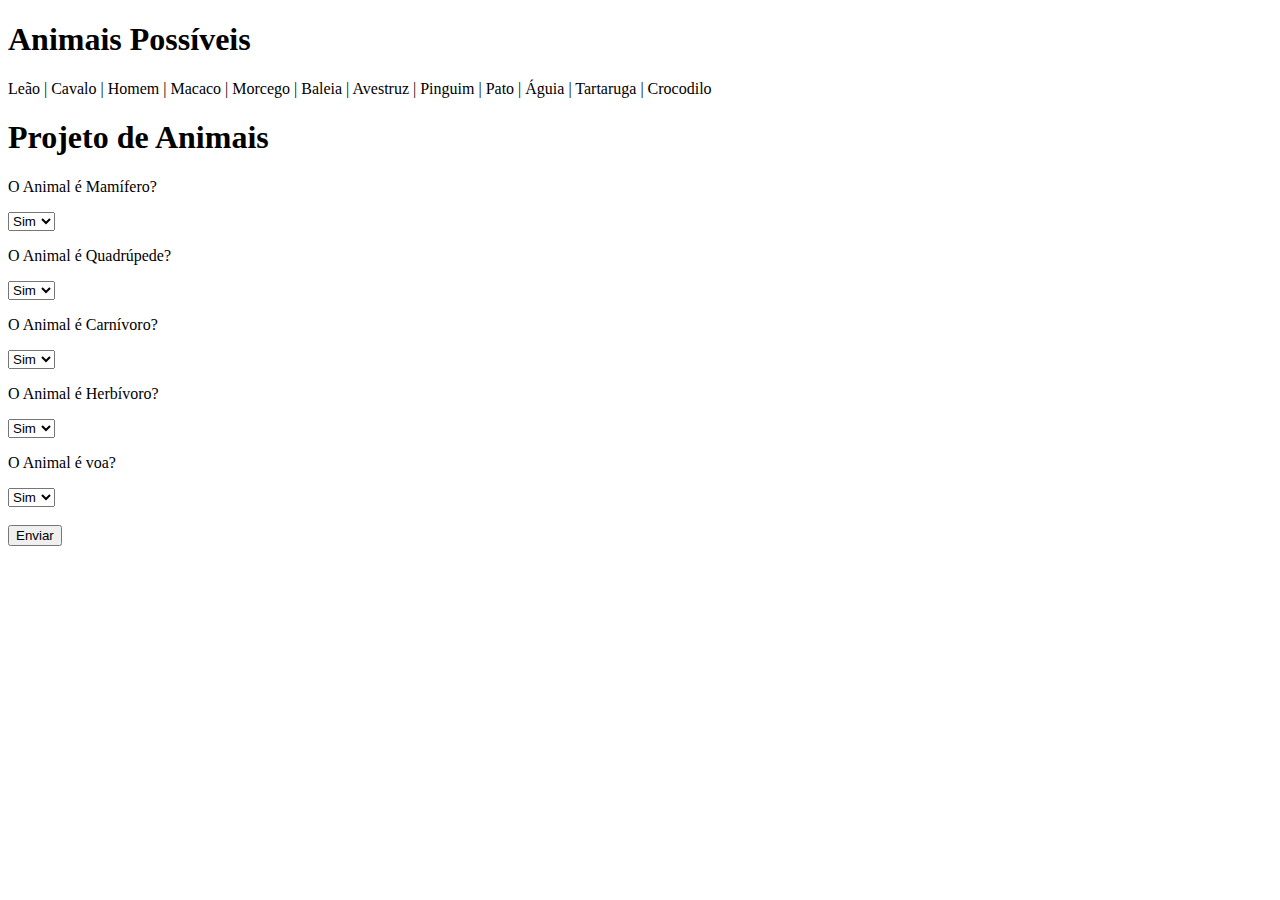
<file: index.html>
<!DOCTYPE html>
<html lang="pt-br">
<head>
    <meta charset="UTF-8">
    <meta name="viewport" content="width=device-width, initial-scale=1.0">
    <title>Projeto PHP</title>
</head>
<body>
    <h1>Animais Possíveis</h1>
    <p>Leão | Cavalo | Homem | Macaco | Morcego | Baleia | Avestruz | Pinguim | Pato | Águia | Tartaruga | Crocodilo</p>
    <h1>Projeto de Animais</h1>
    <form action="logica.php" method="POST">
        <p>O Animal é Mamífero?</p>
        <select name="pergunta1">
            <option value="Sim">Sim</option>
            <option value="Não">Não</option>
        </select>

        <p>O Animal é Quadrúpede?</p>
        <select name="pergunta2">
            <option value="Sim">Sim</option>
            <option value="Não">Não</option>
        </select>

        <p>O Animal é Carnívoro?</p>
        <select name="pergunta3">
            <option value="Sim">Sim</option>
            <option value="Não">Não</option>
        </select>

        <p>O Animal é Herbívoro?</p>
        <select name="pergunta4">
            <option value="Sim">Sim</option>
            <option value="Não">Não</option>
        </select>

        <p>O Animal é voa?</p>
        <select name="pergunta5">
            <option value="Sim">Sim</option>
            <option value="Não">Não</option>
        </select><br><br>
        
        <input type="submit" value="Enviar">
    </form>
</body>
</html>
</file>
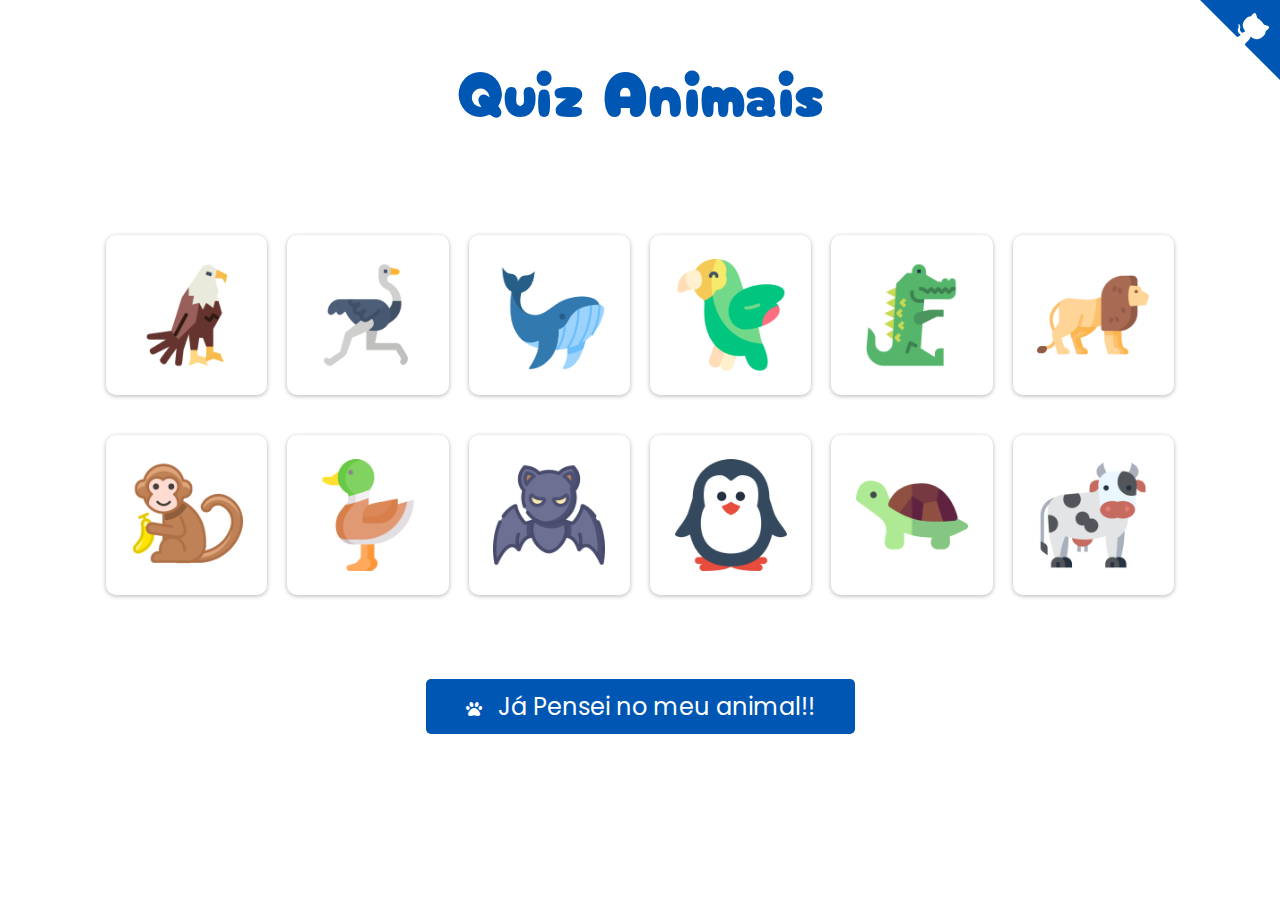
<file: ExemploAvançado/index.html>
<!DOCTYPE html>
<html lang="pt-br">

<head>
    <meta charset="UTF-8" />
    <meta name="viewport" content="width=device-width, initial-scale=1.0" />
    <link rel="stylesheet" href="style.css" />
    <link rel="stylesheet" href="https://cdnjs.cloudflare.com/ajax/libs/font-awesome/6.0.0-beta3/css/all.min.css">

    <title>Projeto PHP</title>


    <body>

        <div class="repositorio">


            <a href="https://github.com/Migg-Araujo/VemPraEtecSM" class="github-corner" aria-label="View source on Github" target="_blank">
                <svg width="80" height="80" viewBox="0 0 250 250" style="fill:#0056b3; color:#fff; position: absolute; top: 0; border: 0; right: 0;" aria-hidden="true">
                    <path d="M0,0 L115,115 L130,115 L142,142 L250,250 L250,0 Z"></path>
                    <path d="M128.3,109.0 C113.8,99.7 119.0,89.6 119.0,89.6 C122.0,82.7 120.5,78.6 120.5,78.6 C119.2,72.0 123.4,76.3 123.4,76.3 C127.3,80.9 125.5,87.3 125.5,87.3 C122.9,97.6 130.6,101.9 134.4,103.2" fill="currentColor" style="transform-origin: 130px 106px;" class="octo-arm"></path>
                    <path d="M115.0,115.0 C114.9,115.1 118.7,116.5 119.8,115.4 L133.7,101.6 C136.9,99.2 139.9,98.4 142.2,98.6 C133.8,88.0 127.5,74.4 143.8,58.0 C148.5,53.4 154.0,51.2 159.7,51.0 C160.3,49.4 163.2,43.6 171.4,40.1 C171.4,40.1 176.1,42.5 178.8,56.2 C183.1,58.6 187.2,61.8 190.9,65.4 C194.5,69.0 197.7,73.2 200.1,77.6 C213.8,80.2 216.3,84.9 216.3,84.9 C212.7,93.1 206.9,96.0 205.4,96.6 C205.1,102.4 203.0,107.8 198.3,112.5 C181.9,128.9 168.3,122.5 157.7,114.1 C157.9,116.9 156.7,120.9 152.7,124.9 L141.0,136.5 C139.8,137.7 141.6,141.9 141.8,141.8 Z" fill="currentColor" class="octo-body"></path>
                </svg>
            </a>
        </div>
        <main id="main">
            <div id="texto">
                <h1>Quiz Animais</h1>
                <!-- <h3>Pense em um desses animais!! irei adivinha-lo</h3> -->
            </div>

            <div class="container" id="container">
                <div class="card">
                    <div class="content">
                      <div class="back">
                        <p class="title">
                            <img src="./assets/img/aguia.png" />
                        </p>
                      </div>
                      <div class="front">
                        <p style="color:black; font-family: 'Montserrat', sans-serif; font-weight: bold;">Águia</p>
                      </div>
                    </div>
                  </div>

                  <div class="card">
                    <div class="content">
                      <div class="back">
                        <p class="title">
                            <img src="./assets/img/avestruz.png" />
                        </p>
                      </div>
                      <div class="front">
                        <p style="color:black; font-family: 'Montserrat', sans-serif; font-weight: bold;">Avestruz</p>
                      </div>
                    </div>
                  </div>

                <div class="card">
                    <div class="content">
                      <div class="back">
                        <p class="title">
                            <img src="./assets/img/baleia.png" />
                        </p>
                      </div>
                      <div class="front">
                        <p style="color:black; font-family: 'Montserrat', sans-serif; font-weight: bold;">Baleia</p>
                      </div>
                    </div>
                  </div>

                  <div class="card">
                    <div class="content">
                      <div class="back">
                        <p class="title">
                            <img src="./assets/img/paraguaio.png" />
                        </p>
                      </div>
                      <div class="front">
                        <p style="color:black; font-family: 'Montserrat', sans-serif; font-weight: bold;">Papagaio</p>
                      </div>
                    </div>
                  </div>
                
                  <div class="card">
                    <div class="content">
                      <div class="back">
                        <p class="title">
                            <img src="./assets/img/jacare.png" />
                        </p>
                      </div>
                      <div class="front">
                        <p style="color:black; font-family: 'Montserrat', sans-serif; font-weight: bold;">Jacaré</p>
                      </div>
                    </div>
                  </div>

                  <div class="card">
                    <div class="content">
                      <div class="back">
                        <p class="title">
                            <img src="./assets/img/leao.png" />
                        </p>
                      </div>
                      <div class="front">
                        <p style="color:black; font-family: 'Montserrat', sans-serif; font-weight: bold;">Leão</p>
                      </div>
                    </div>
                  </div>
                </div>

            <div class="container">
                <div class="card">
                    <div class="content">
                      <div class="back">
                        <p class="title">
                            <img src="./assets/img/macaco.png" />
                        </p>
                      </div>
                      <div class="front">
                        <p style="color:black; font-family: 'Montserrat', sans-serif; font-weight: bold;">Macaco</p>
                      </div>
                    </div>
                  </div>

                  <div class="card">
                    <div class="content">
                      <div class="back">
                        <p class="title">
                            <img src="./assets/img/pato.png" />
                        </p>
                      </div>
                      <div class="front">
                        <p style="color:black; font-family: 'Montserrat', sans-serif; font-weight: bold;">Pato</p>
                      </div>
                    </div>
                  </div>

                  <div class="card">
                    <div class="content">
                      <div class="back">
                        <p class="title">
                            <img src="./assets/img/morcego.png" />
                        </p>
                      </div>
                      <div class="front">
                        <p style="color:black; font-family: 'Montserrat', sans-serif; font-weight: bold;">Morcego</p>
                      </div>
                    </div>
                  </div>

                  <div class="card">
                    <div class="content">
                      <div class="back">
                        <p class="title">
                            <img src="./assets/img/pinguim.png" />
                        </p>
                      </div>
                      <div class="front">
                        <p style="color:black; font-family: 'Montserrat', sans-serif; font-weight: bold;">Pinguim</p>
                      </div>
                    </div>
                  </div>

                  <div class="card">
                    <div class="content">
                      <div class="back">
                        <p class="title">
                            <img src="./assets/img/tartaruga.png" />
                        </p>
                      </div>
                      <div class="front">
                        <p style="color:black; font-family: 'Montserrat', sans-serif; font-weight: bold;">Tartaruga</p>
                      </div>
                    </div>
                  </div>

                  <div class="card">
                    <div class="content">
                      <div class="back">
                        <p class="title">
                            <img src="./assets/img/vaca.png" />
                        </p>
                      </div>
                      <div class="front">
                        <p style="color:black; font-family: 'Montserrat', sans-serif; font-weight: bold;">Vaca</p>
                      </div>
                    </div>
                  </div>
            </div>
            <a href="#form" id="formB">
                <div class="animalBotao"><button style="background-color:#4747f5; color :white; font-size: 1.5rem;"><i class="fas fa-paw"></i> Já Pensei no meu animal!!</button>
                </div>
            </a>
        </main>

        <form action="logica.php" method="POST" id="form">
            <i class="fas fa-paw" style="color: #0056b3; font-size: 4rem;"></i>
            
            <div class="question">
              <p>O Animal é Mamífero?</p>
              <div class="toggle-switch">
                <input class="toggle-input" id="toggle1" type="checkbox" name="pergunta1">
                <label class="toggle-label" for="toggle1"></label>
              </div>
            </div>
            
            <div class="question">
              <p>O Animal é Quadrúpede?</p>
              <div class="toggle-switch">
                <input class="toggle-input" id="toggle2" type="checkbox" name="pergunta2">
                <label class="toggle-label" for="toggle2"></label>
              </div>
            </div>
        
            <div class="question">
              <p>O Animal é Carnívoro?</p>
              <div class="toggle-switch">
                <input class="toggle-input" id="toggle3" type="checkbox" name="pergunta3">
                <label class="toggle-label" for="toggle3"></label>
              </div>
            </div>
            
            <div class="question">
              <p>O Animal é Herbívoro?</p>
              <div class="toggle-switch">
                <input class="toggle-input" id="toggle4" type="checkbox" name="pergunta4">
                <label class="toggle-label" for="toggle4"></label>
              </div>
            </div>
            
            
            <div class="question">
              <p>O Animal é Voador?</p>
              <div class="toggle-switch">
                <input class="toggle-input" id="toggle5" type="checkbox" name="pergunta5">
                <label class="toggle-label" for="toggle5"></label>
              </div>
            </div>


            </div>
            <input type="submit" value="Enviar" class="btn" style="margin-top: 1.5rem; width: 10%; font-size: 1.5rem;" />
        </form>

        </section>
        <script src="script.js"></script>
    </body>

</html>
</file>
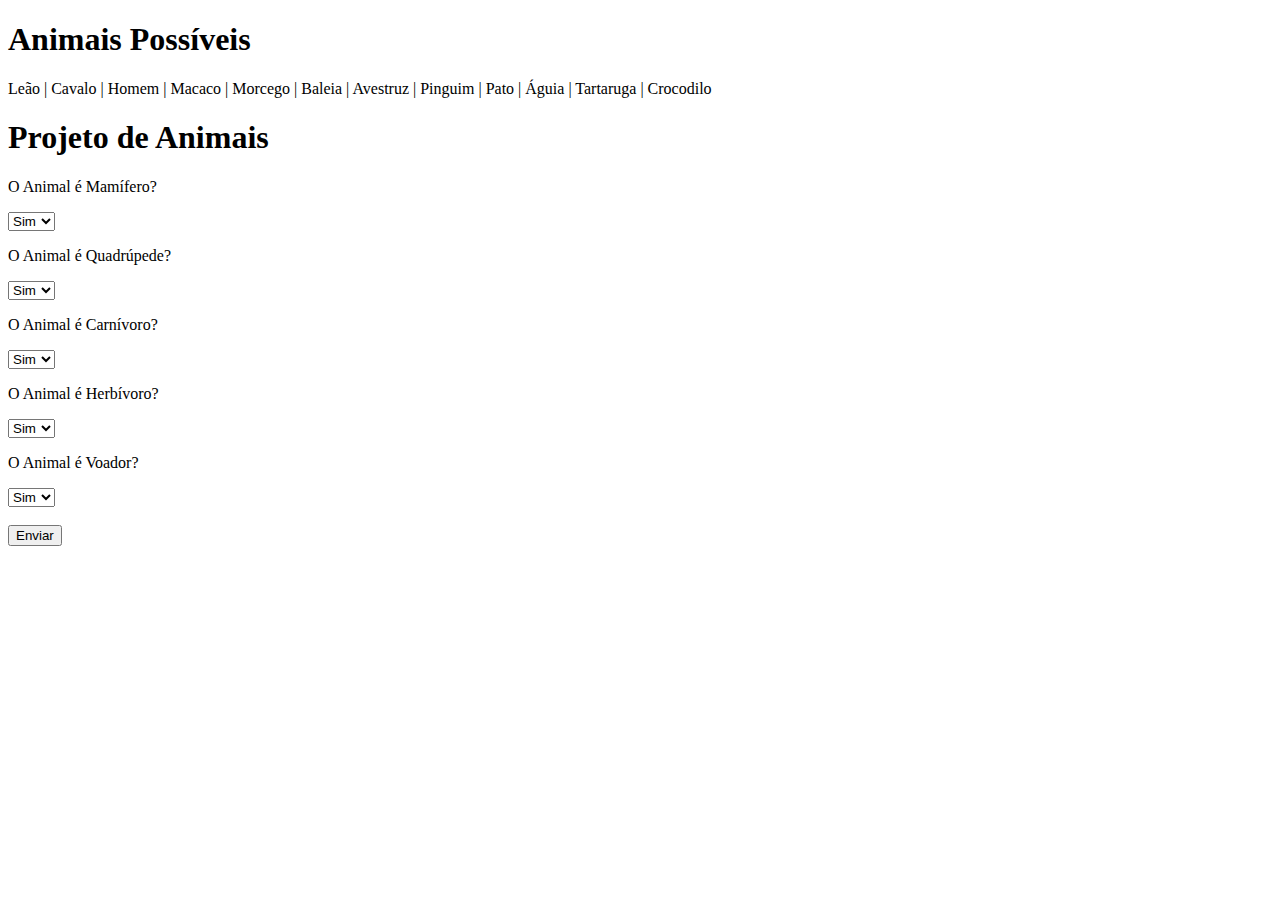
<file: ExemploSimples/index.html>
<!DOCTYPE html>
<html lang="pt-br">

<head>
    <meta charset="UTF-8">
    <meta name="viewport" content="width=device-width, initial-scale=1.0">
    <title>Projeto PHP</title>
</head>

<body>
    <h1>Animais Possíveis</h1>
    <p>Leão | Cavalo | Homem | Macaco | Morcego | Baleia | Avestruz | Pinguim | Pato | Águia | Tartaruga | Crocodilo</p>
    <h1>Projeto de Animais</h1>

    <form action="logica.php" method="POST">
        <p>O Animal é Mamífero?</p>
        <select name="pergunta1">
                <option value="Sim">Sim</option>
                <option value="Não">Não</option>
        </select>

        <p>O Animal é Quadrúpede?</p>
        <select name="pergunta2">
            <option value="Sim">Sim</option>
            <option value="Não">Não</option>
        </select>

        <p>O Animal é Carnívoro?</p>
        <select name="pergunta3">
            <option value="Sim">Sim</option>
            <option value="Não">Não</option>
        </select>

        <p>O Animal é Herbívoro?</p>
        <select name="pergunta4">
            <option value="Sim">Sim</option>
            <option value="Não">Não</option>
        </select>

        <p>O Animal é Voador?</p>
        <select name="pergunta5">
            <option value="Sim">Sim</option>
            <option value="Não">Não</option>
        </select><br><br>

        <input type="submit" value="Enviar">
    </form>
</body>

</html>
</file>
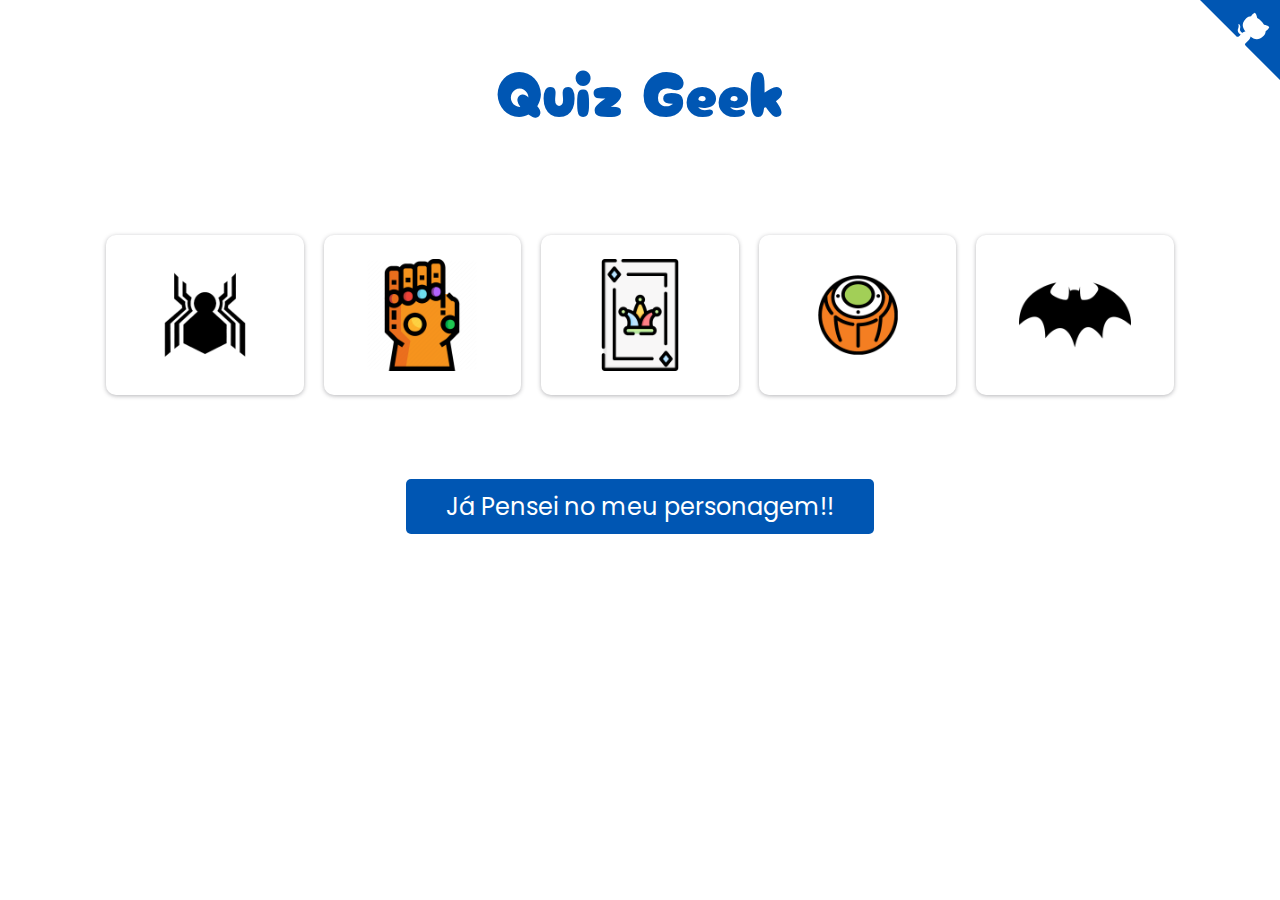
<file: Exercicio/index.html>
<!DOCTYPE html>
<html lang="pt-br">

<head>
    <meta charset="UTF-8" />
    <meta name="viewport" content="width=device-width, initial-scale=1.0" />
    <link rel="stylesheet" href="style.css" />
    <link rel="stylesheet" href="https://cdnjs.cloudflare.com/ajax/libs/font-awesome/6.0.0-beta3/css/all.min.css">

    <title>Projeto PHP</title>


    <body>

        <div class="repositorio">


            <a href="https://github.com/Migg-Araujo/VemPraEtecSM" class="github-corner" aria-label="View source on Github" target="_blank">
                <svg width="80" height="80" viewBox="0 0 250 250" style="fill:#0056b3; color:#fff; position: absolute; top: 0; border: 0; right: 0;" aria-hidden="true">
                    <path d="M0,0 L115,115 L130,115 L142,142 L250,250 L250,0 Z"></path>
                    <path d="M128.3,109.0 C113.8,99.7 119.0,89.6 119.0,89.6 C122.0,82.7 120.5,78.6 120.5,78.6 C119.2,72.0 123.4,76.3 123.4,76.3 C127.3,80.9 125.5,87.3 125.5,87.3 C122.9,97.6 130.6,101.9 134.4,103.2" fill="currentColor" style="transform-origin: 130px 106px;" class="octo-arm"></path>
                    <path d="M115.0,115.0 C114.9,115.1 118.7,116.5 119.8,115.4 L133.7,101.6 C136.9,99.2 139.9,98.4 142.2,98.6 C133.8,88.0 127.5,74.4 143.8,58.0 C148.5,53.4 154.0,51.2 159.7,51.0 C160.3,49.4 163.2,43.6 171.4,40.1 C171.4,40.1 176.1,42.5 178.8,56.2 C183.1,58.6 187.2,61.8 190.9,65.4 C194.5,69.0 197.7,73.2 200.1,77.6 C213.8,80.2 216.3,84.9 216.3,84.9 C212.7,93.1 206.9,96.0 205.4,96.6 C205.1,102.4 203.0,107.8 198.3,112.5 C181.9,128.9 168.3,122.5 157.7,114.1 C157.9,116.9 156.7,120.9 152.7,124.9 L141.0,136.5 C139.8,137.7 141.6,141.9 141.8,141.8 Z" fill="currentColor" class="octo-body"></path>
                </svg>
            </a>
        </div>
        <main id="main">
            <div id="texto">
                <h1>Quiz Geek</h1>
                <!-- <h3>Pense em um desses animais!! irei adivinha-lo</h3> -->
            </div>

            <div class="container" id="container">
                <div class="card">
                    <div class="content">
                      <div class="back">
                        <p class="title">
                            <img src="./assets/img/homemAranha.png" />
                        </p>
                      </div>
                      <div class="front">
                        <p style="color:black; font-family: 'Montserrat', sans-serif; font-weight: bold;">Homem Aranha</p>
                      </div>
                    </div>
                  </div>

                  <div class="card">
                    <div class="content">
                      <div class="back">
                        <p class="title">
                            <img src="./assets/img/thanos.png" />
                        </p>
                      </div>
                      <div class="front">
                        <p style="color:black; font-family: 'Montserrat', sans-serif; font-weight: bold;">Thanos</p>
                      </div>
                    </div>
                  </div>

                  <div class="card">
                    <div class="content">
                      <div class="back">
                        <p class="title">
                            <img src="./assets/img/coringa.png" />
                        </p>
                      </div>
                      <div class="front">
                        <p style="color:black; font-family: 'Montserrat', sans-serif; font-weight: bold;">Coringa</p>
                      </div>
                    </div>
                  </div>
                
                  <div class="card">
                    <div class="content">
                      <div class="back">
                        <p class="title">
                            <img src="./assets/img/duendeVerde.png" />
                        </p>
                      </div>
                      <div class="front">
                        <p style="color:black; font-family: 'Montserrat', sans-serif; font-weight: bold;">Duende Verde</p>
                      </div>
                    </div>
                  </div>

                <div class="card">
                  <div class="content">
                    <div class="back">
                      <p class="title">
                          <img src="./assets/img/batman.png" />
                      </p>
                    </div>
                    <div class="front">
                      <p style="color:black; font-family: 'Montserrat', sans-serif; font-weight: bold;">Batman</p>
                    </div>
                  </div>
              </div>
            </div>
            <a href="#form" id="formB">
                <div class="animalBotao"><button style="background-color:#4747f5; color :white; font-size: 1.5rem;">Já Pensei no meu personagem!!</button>
                </div>
            </a>
        </main>

        <form action="logica.php" method="POST" id="form">
            
            <h1>Quiz Geek</h1>

            <!-- Primeira Pergunta -->
            <div class="question">
              <p>O Personagem é da Marvel?</p>
              <div class="toggle-switch">
                <input class="toggle-input" id="toggle2" type="checkbox" name="pergunta1">
                <label class="toggle-label" for="toggle2"></label>
              </div>
            </div>
            
            <!-- Segunda Pergunta -->
            <div class="question">
              <p>O Personagem é um Vilão?</p>
              <div class="toggle-switch">
                <input class="toggle-input" id="toggle3" type="checkbox" name="pergunta2">
                <label class="toggle-label" for="toggle3"></label>
              </div>
            </div>
            
            <!-- Terceira Pergunta -->
            <div class="question">
              <p>O Personagem Voa?</p>
              <div class="toggle-switch">
                <input class="toggle-input" id="toggle4" type="checkbox" name="pergunta3">
                <label class="toggle-label" for="toggle4"></label>
              </div>
            </div>
            
            <!-- Quarta Pergunta -->
            <div class="question">
              <p>Coloque aqui</p>
              <div class="toggle-switch">
                <input class="toggle-input" id="toggle5" type="checkbox" name="pergunta4">
                <label class="toggle-label" for="toggle5"></label>
              </div>
            </div>


            </div>
            <input type="submit" value="Enviar" class="btn" style="margin-top: 1.5rem; width: 10%; font-size: 1.5rem;" />
        </form>

        </section>
        <script src="script.js"></script>
    </body>

</html>
</file>
<file: ExemploAvançado/style.css>
@import url('https://fonts.googleapis.com/css2?family=Cherry+Bomb+One&family=Montserrat:wght@100&family=Poppins:wght@100;300&display=swap');
 :root body,
html {
    margin: 0;
    padding: 0;
    font-family: 'Cherry Bomb One', cursive;
    /* background-color: #f5f5f5;
    background-image: url("./assets/img/bkg.png");
    background-repeat: no-repeat;
    background-size: 100%; */
    text-align: center;
    overflow: hidden;
}

.main {
    background-color: #0b0606;
    width: 100%;
    border-radius: 10px;
    box-shadow: 0 2px 6px rgba(0, 0, 0, 0.1);
    margin-top: 20px;
}

h1 {
    font-size: 4rem;
    font-weight: lighter;
    margin-bottom: 5rem;
    color: #0056b3;
    /* color: #333; */
}

p {
    font-size: 2rem;
    padding: 5px; 
}

form {
    font-family: 'Montserrat', sans-serif;
    font-weight: bold;
    margin: 0 auto;
    /* margin-top: 5rem; */
    display: none;
    flex-direction: column;
    align-items: center;
    width: 100%;
    padding: 40px;
    text-align: center;
}

input,
textarea {
    width: 50;
}

.question{
  display: flex;
  justify-content: center;
  align-items: center;
  
}
a {
    color: black;
}

input[type="submit"] {
    margin: 0 auto;
    background-color: #0056b3 !important;
    border: none;
    border-radius: 5px;
    color: white;
    /* padding: 10px 40px; */
    font-size: 1rem;
    cursor: pointer;
    transition: background-color 0.1s ease, transform 0.1s ease;
}

input[type="submit"]:hover {
    background-color: #0056b3;
}

img {
    width: 7rem;
    margin: 0 auto;

}

.container {
    margin: 0 auto;
    overflow: hidden;
    display: flex;
    scroll-snap-type: x mandatory;
    width: 85%;
}

select {
    padding: 1rem;
    border: 1px solid #fff;
    border-radius: 5px;
    outline: none;
    width: 20%;
    transition: border-color 0.3s ease;
    font-size: 1rem;
}

select:hover,
select:focus {
    border-color: #007bff;
}


/* Estilo para as opções */

select option {
    background: white;
    color: #333;
    text-align: center;
}

select option:hover {
    background: #007bff;
    color: white;
}

.github-corner:hover .octo-arm {
    animation: octocat-wave 560ms ease-in-out
}

@keyframes octocat-wave {
    0%,
    100% {
        transform: rotate(0)
    }
    20%,
    60% {
        transform: rotate(-25deg)
    }
    40%,
    80% {
        transform: rotate(10deg)
    }
}

@media (max-width:500px) {
    .github-corner:hover .octo-arm {
        animation: none
    }
    .github-corner .octo-arm {
        animation: octocat-wave 560ms ease-in-out
    }
}

button {
    font-family: 'Poppins', sans-serif !important;
    margin: 4rem;
    background-color: #0056b3 !important;
    border: none;
    border-radius: 5px;
    color: white;
    padding: 10px 40px;
    font-size: 1rem;
    cursor: pointer;
    transition: background-color 0.1s ease, transform 0.1s ease;
}

.btn{
  padding: 1rem 2rem 1rem 2rem;
  font-family: 'Poppins', sans-serif !important;
  font-size: 1rem;
}

i {
    margin-right: 10px;
    font-size: 1rem;
    color: white;
}

button:hover {
    background-color: #0056b3;
    transform: scale(1.1);
}

.texto {
    color: white;
}

/* Genel stil */
.toggle-switch {
    position: relative;
    display: inline-block;
    width: 40px;
    height: 24px;
    /* margin: 10px; */
  }
  
  /* Giriş stil */
  .toggle-switch .toggle-input {
    display: none;
  }
  
  /* Anahtarın stilinin etrafındaki etiketin stil */
  .toggle-switch .toggle-label {
    position: absolute;
    top: 0;
    left: 0;
    width: 40px;
    height: 24px;
    background-color: #ff2233;
    border-radius: 34px;
    cursor: pointer;
    transition: background-color 0.3s;
  }
  
  /* Anahtarın yuvarlak kısmının stil */
  .toggle-switch .toggle-label::before {
    content: "";
    position: absolute;
    width: 20px;
    height: 20px;
    border-radius: 50%;
    top: 2px;
    left: 2px;
    background-color: #fff;
    box-shadow: 0px 2px 5px 0px rgba(0, 0, 0, 0.3);
    transition: transform 0.3s;
  }
  
  /* Anahtarın etkin hale gelmesindeki stil değişiklikleri */
  .toggle-switch .toggle-input:checked + .toggle-label {
    background-color: #4CAF50;
  }
  
  .toggle-switch .toggle-input:checked + .toggle-label::before {
    transform: translateX(16px);
  }
  
  /* Light tema */
  .toggle-switch.light .toggle-label {
    background-color: #BEBEBE;
  }
  
  .toggle-switch.light .toggle-input:checked + .toggle-label {
    background-color: #9B9B9B;
  }
  
  .toggle-switch.light .toggle-input:checked + .toggle-label::before {
    transform: translateX(6px);
  }
  
  /* Dark tema */
  .toggle-switch.dark .toggle-label {
    background-color: #4B4B4B;
  }
  
  .toggle-switch.dark .toggle-input:checked + .toggle-label {
    background-color: #717171;
  }
  
  .toggle-switch.dark .toggle-input:checked + .toggle-label::before {
    transform: translateX(16px);
  }

  .card {
    margin: 0 auto;
    /* padding: 5px; */
    margin: 10px;
    width: 100%;
    height: 10rem;
    margin: 10px;
    padding-top: 10px;
    padding-bottom: 10px;
  }
  
  .content {
    width: 100%;
    height: 100%;
    transform-style: preserve-3d;
    transition: transform 300ms;
    border-radius: 5px;
  }
  
  .front, .back {
    position: absolute;
    width: 100%;
    height: 100%;
    backface-visibility: hidden;
    -webkit-backface-visibility: hidden;
    border-radius: 5px;
    overflow: hidden;
    margin: 0 auto;
    background: rgba(255, 255, 255, 0.25);
    box-shadow: 0 1px 4px 0 rgba(37, 38, 47, 0.342);
    backdrop-filter: blur(7px);
    border-radius: 10px;
    /* padding: 5px; */
  }
  
  .back {
    width: 100%;
    height: 100%;
    justify-content: center;
    display: flex;
    align-items: center;
    overflow: hidden;
  }
  
  .back::before {
    position: absolute;
    content: ' ';
    display: block;
    width: 160px;
    height: 160%;
  }
  
  .back-content {
    position: absolute;
    width: 99%;
    height: 99%;
    background-color: #151515;
    border-radius: 5px;
    color: white;
    display: flex;
    flex-direction: column;
    justify-content: center;
    align-items: center;
    gap: 30px;
  }
  
  .card:hover .content {
    transform: rotateY(180deg);
  }
  
  .front {
    transform: rotateY(180deg);
    color: white;
    
  }
  
  .front .front-content {
    position: absolute;
    width: 100%;
    height: 100%;
    padding: 10px;
    display: flex;
    flex-direction: column;
    justify-content: center;
    align-items: center;
  }
  
  .title {
    font-size: 11px;
    max-width: 100%;
    display: flex;
    justify-content: space-between;
  }
  
  .title p {
    width: 50%;
  }
  
  .card-footer {
    color: #ffffff88;
    margin-top: 5px;
    font-size: 8px;
  }
  
  .front .img {
    position: absolute;
    width: 100%;
    height: 100%;
    object-fit: cover;
    object-position: center;
  }
  
  #bottom {
    background-color: #ff8866;
    left: 50px;
    top: 0px;
    width: 150px;
    height: 150px;
    animation-delay: -800ms;
  }
  
  #right {
    background-color: #ff2233;
    left: 160px;
    top: -80px;
    width: 30px;
    height: 30px;
    animation-delay: -1800ms;
  }
  
  @keyframes floating {
    0% {
      transform: translateY(0px);
    }
  
    50% {
      transform: translateY(10px);
    }
  
    100% {
      transform: translateY(0px);
    }
  }
</file>
<file: Exercicio/style.css>
@import url('https://fonts.googleapis.com/css2?family=Cherry+Bomb+One&family=Montserrat:wght@100&family=Poppins:wght@100;300&display=swap');
 :root body,
html {
    margin: 0;
    padding: 0;
    font-family: 'Cherry Bomb One', cursive;
    /* background-color: #f5f5f5;
    background-image: url("./assets/img/bkg.png");
    background-repeat: no-repeat;
    background-size: 100%; */
    text-align: center;
    overflow: hidden;
}

.main {
    background-color: #0b0606;
    width: 100%;
    border-radius: 10px;
    box-shadow: 0 2px 6px rgba(0, 0, 0, 0.1);
    margin-top: 20px;
}

h1 {
    font-family: 'Cherry Bomb One', cursive;
    font-weight: lighter;
    font-size: 4rem;
    margin-bottom: 5rem;
    color: #0056b3;
    /* color: #333; */
}

p {
    font-size: 2rem;
    padding: 5px; 
}

form {
    font-family: 'Montserrat', sans-serif;
    font-weight: bold;
    margin: 0 auto;
    /* margin-top: 5rem; */
    display: none;
    flex-direction: column;
    align-items: center;
    width: 100%;
    padding: 40px;
    text-align: center;
}

input,
textarea {
    width: 50;
}

.question{
  display: flex;
  justify-content: center;
  align-items: center;
  
}
a {
    color: black;
}

input[type="submit"] {
    margin: 0 auto;
    background-color: #0056b3 !important;
    border: none;
    border-radius: 5px;
    color: white;
    /* padding: 10px 40px; */
    font-size: 1rem;
    cursor: pointer;
    transition: background-color 0.1s ease, transform 0.1s ease;
}

input[type="submit"]:hover {
    background-color: #0056b3;
}

img {
    width: 7rem;
    margin: 0 auto;

}

.container {
    margin: 0 auto;
    overflow: hidden;
    display: flex;
    scroll-snap-type: x mandatory;
    width: 85%;
}

select {
    padding: 1rem;
    border: 1px solid #fff;
    border-radius: 5px;
    outline: none;
    width: 20%;
    transition: border-color 0.3s ease;
    font-size: 1rem;
}

select:hover,
select:focus {
    border-color: #007bff;
}


/* Estilo para as opções */

select option {
    background: white;
    color: #333;
    text-align: center;
}

select option:hover {
    background: #007bff;
    color: white;
}

.github-corner:hover .octo-arm {
    animation: octocat-wave 560ms ease-in-out
}

@keyframes octocat-wave {
    0%,
    100% {
        transform: rotate(0)
    }
    20%,
    60% {
        transform: rotate(-25deg)
    }
    40%,
    80% {
        transform: rotate(10deg)
    }
}

@media (max-width:500px) {
    .github-corner:hover .octo-arm {
        animation: none
    }
    .github-corner .octo-arm {
        animation: octocat-wave 560ms ease-in-out
    }
}

button {
    font-family: 'Poppins', sans-serif !important;
    margin: 4rem;
    background-color: #0056b3 !important;
    border: none;
    border-radius: 5px;
    color: white;
    padding: 10px 40px;
    font-size: 1rem;
    cursor: pointer;
    transition: background-color 0.1s ease, transform 0.1s ease;
}

.btn{
  padding: 1rem 2rem 1rem 2rem;
  font-family: 'Poppins', sans-serif !important;
  font-size: 1rem;
}

i {
    margin-right: 10px;
    font-size: 1rem;
    color: white;
}

button:hover {
    background-color: #0056b3;
    transform: scale(1.1);
}

.texto {
    color: white;
}

/* Genel stil */
.toggle-switch {
    position: relative;
    display: inline-block;
    width: 40px;
    height: 24px;
    /* margin: 10px; */
  }
  
  /* Giriş stil */
  .toggle-switch .toggle-input {
    display: none;
  }
  
  /* Anahtarın stilinin etrafındaki etiketin stil */
  .toggle-switch .toggle-label {
    position: absolute;
    top: 0;
    left: 0;
    width: 40px;
    height: 24px;
    background-color: #ff2233;
    border-radius: 34px;
    cursor: pointer;
    transition: background-color 0.3s;
  }
  
  /* Anahtarın yuvarlak kısmının stil */
  .toggle-switch .toggle-label::before {
    content: "";
    position: absolute;
    width: 20px;
    height: 20px;
    border-radius: 50%;
    top: 2px;
    left: 2px;
    background-color: #fff;
    box-shadow: 0px 2px 5px 0px rgba(0, 0, 0, 0.3);
    transition: transform 0.3s;
  }
  
  /* Anahtarın etkin hale gelmesindeki stil değişiklikleri */
  .toggle-switch .toggle-input:checked + .toggle-label {
    background-color: #4CAF50;
  }
  
  .toggle-switch .toggle-input:checked + .toggle-label::before {
    transform: translateX(16px);
  }
  
  /* Light tema */
  .toggle-switch.light .toggle-label {
    background-color: #BEBEBE;
  }
  
  .toggle-switch.light .toggle-input:checked + .toggle-label {
    background-color: #9B9B9B;
  }
  
  .toggle-switch.light .toggle-input:checked + .toggle-label::before {
    transform: translateX(6px);
  }
  
  /* Dark tema */
  .toggle-switch.dark .toggle-label {
    background-color: #4B4B4B;
  }
  
  .toggle-switch.dark .toggle-input:checked + .toggle-label {
    background-color: #717171;
  }
  
  .toggle-switch.dark .toggle-input:checked + .toggle-label::before {
    transform: translateX(16px);
  }

  .card {
    margin: 0 auto;
    /* padding: 5px; */
    margin: 10px;
    width: 100%;
    height: 10rem;
    margin: 10px;
    padding-top: 10px;
    padding-bottom: 10px;
  }
  
  .content {
    width: 100%;
    height: 100%;
    transform-style: preserve-3d;
    transition: transform 300ms;
    border-radius: 5px;
  }
  
  .front, .back {
    position: absolute;
    width: 100%;
    height: 100%;
    backface-visibility: hidden;
    -webkit-backface-visibility: hidden;
    border-radius: 5px;
    overflow: hidden;
    margin: 0 auto;
    background: rgba(255, 255, 255, 0.25);
    box-shadow: 0 1px 4px 0 rgba(37, 38, 47, 0.342);
    backdrop-filter: blur(7px);
    border-radius: 10px;
    /* padding: 5px; */
  }
  
  .back {
    width: 100%;
    height: 100%;
    justify-content: center;
    display: flex;
    align-items: center;
    overflow: hidden;
  }
  
  .back::before {
    position: absolute;
    content: ' ';
    display: block;
    width: 160px;
    height: 160%;
  }
  
  .back-content {
    position: absolute;
    width: 99%;
    height: 99%;
    background-color: #151515;
    border-radius: 5px;
    color: white;
    display: flex;
    flex-direction: column;
    justify-content: center;
    align-items: center;
    gap: 30px;
  }
  
  .card:hover .content {
    transform: rotateY(180deg);
  }
  
  .front {
    transform: rotateY(180deg);
    color: white;
    
  }
  
  .front .front-content {
    position: absolute;
    width: 100%;
    height: 100%;
    padding: 10px;
    display: flex;
    flex-direction: column;
    justify-content: center;
    align-items: center;
  }
  
  .title {
    font-size: 11px;
    max-width: 100%;
    display: flex;
    justify-content: space-between;
  }
  
  .title p {
    width: 50%;
  }
  
  .card-footer {
    color: #ffffff88;
    margin-top: 5px;
    font-size: 8px;
  }
  
  .front .img {
    position: absolute;
    width: 100%;
    height: 100%;
    object-fit: cover;
    object-position: center;
  }
  
  #bottom {
    background-color: #ff8866;
    left: 50px;
    top: 0px;
    width: 150px;
    height: 150px;
    animation-delay: -800ms;
  }
  
  #right {
    background-color: #ff2233;
    left: 160px;
    top: -80px;
    width: 30px;
    height: 30px;
    animation-delay: -1800ms;
  }
  
  @keyframes floating {
    0% {
      transform: translateY(0px);
    }
  
    50% {
      transform: translateY(10px);
    }
  
    100% {
      transform: translateY(0px);
    }
  }
</file>
